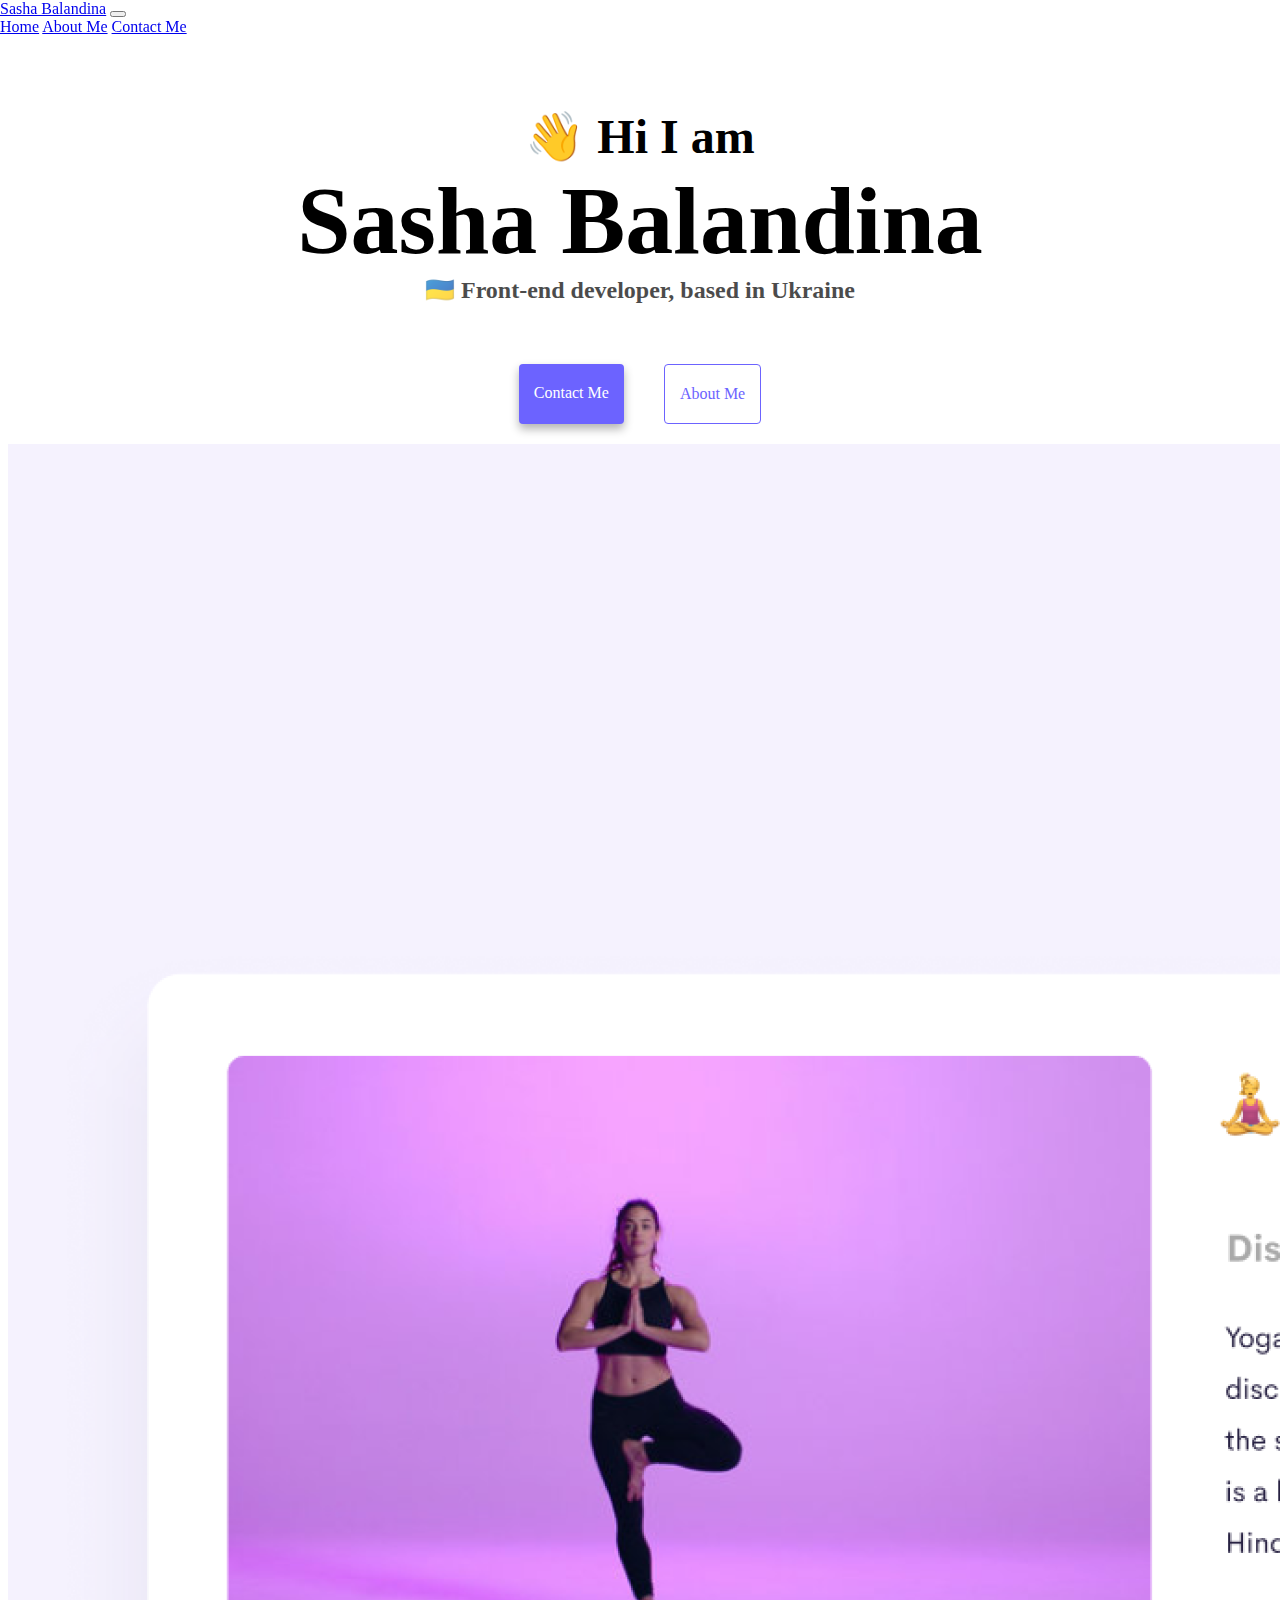
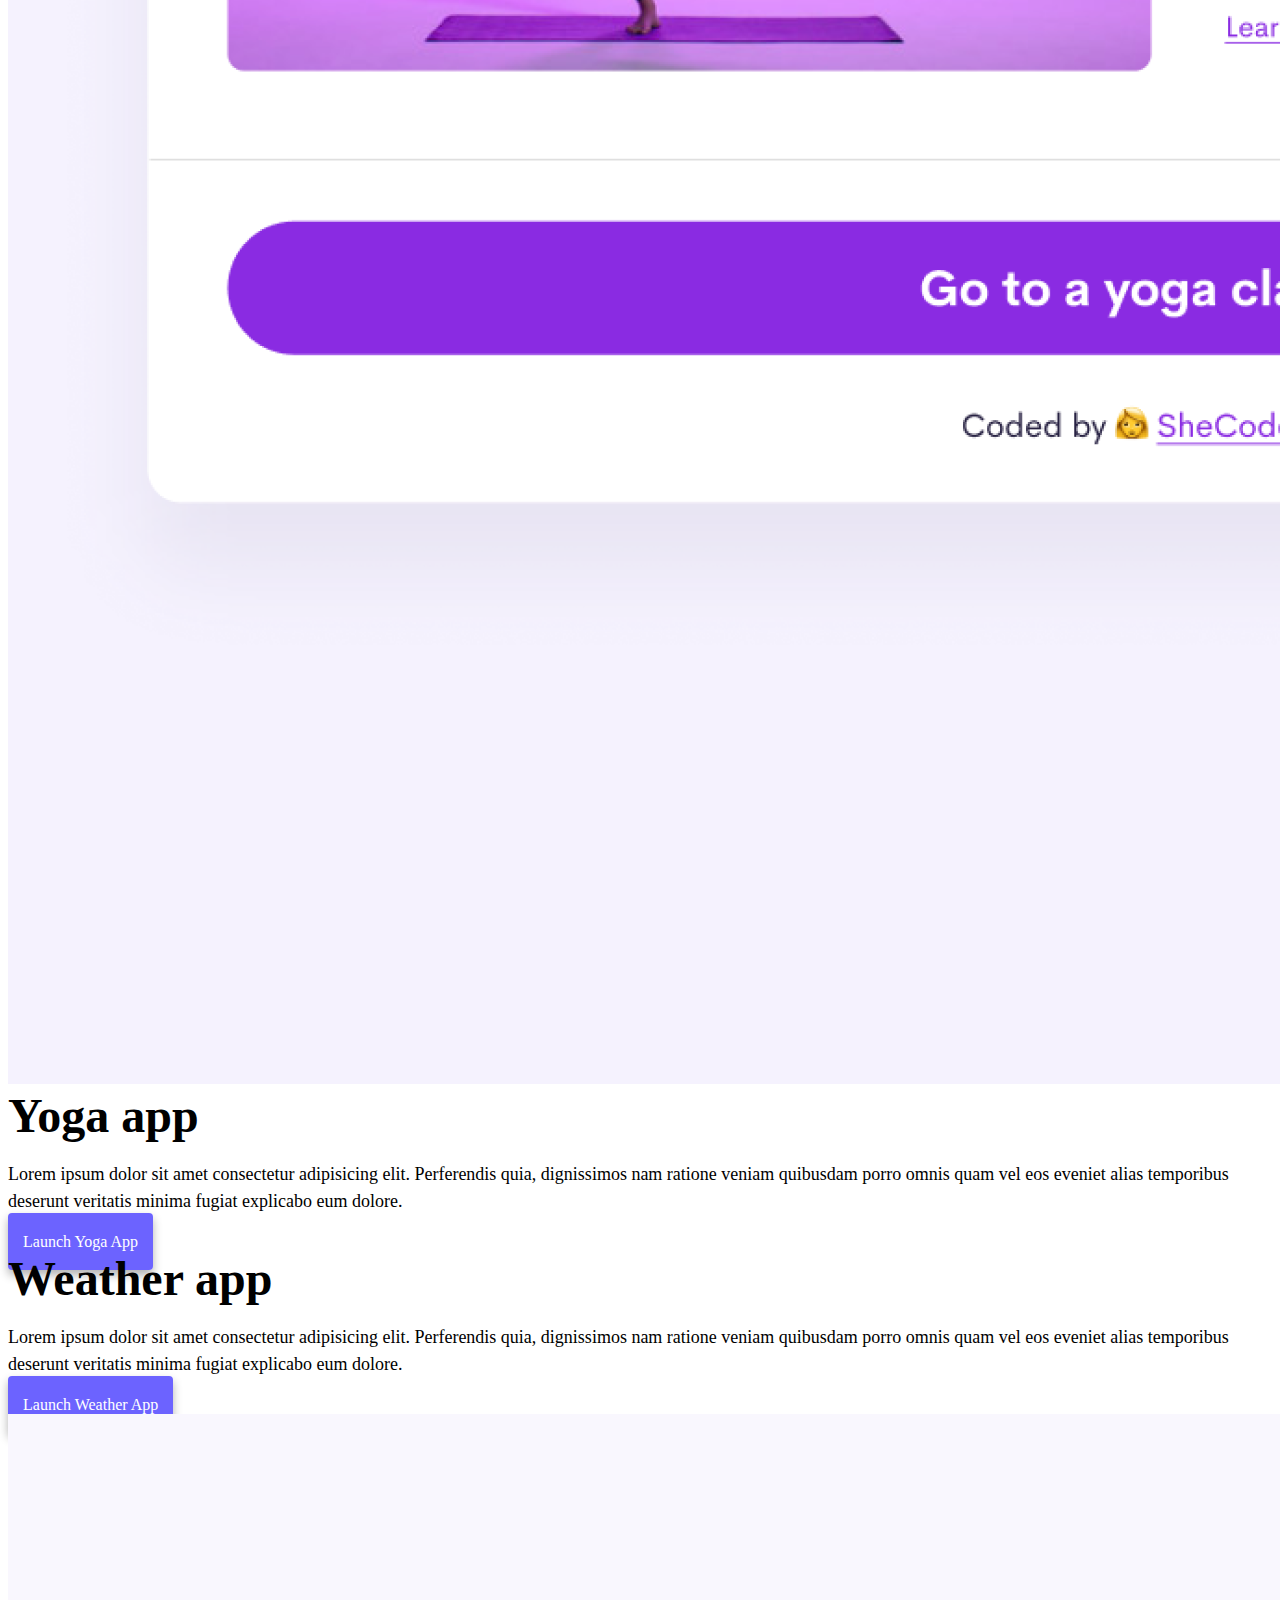
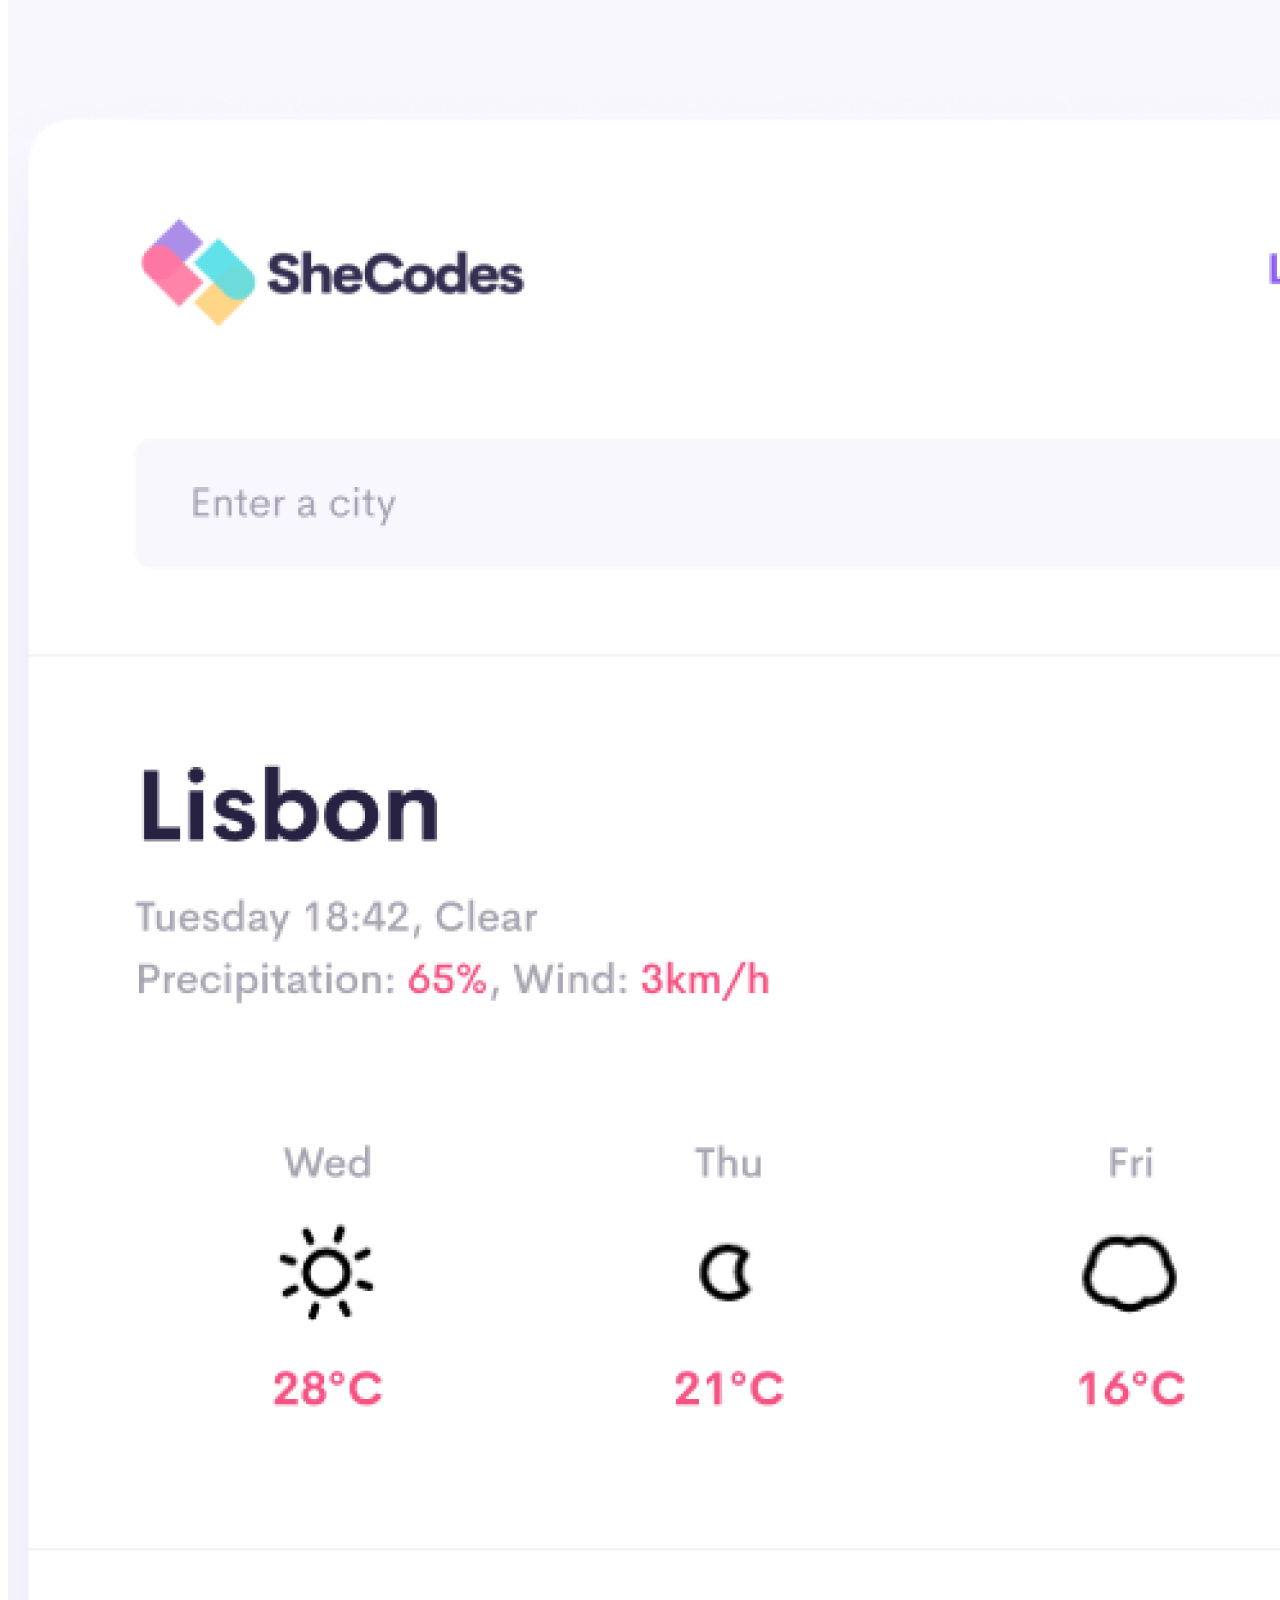
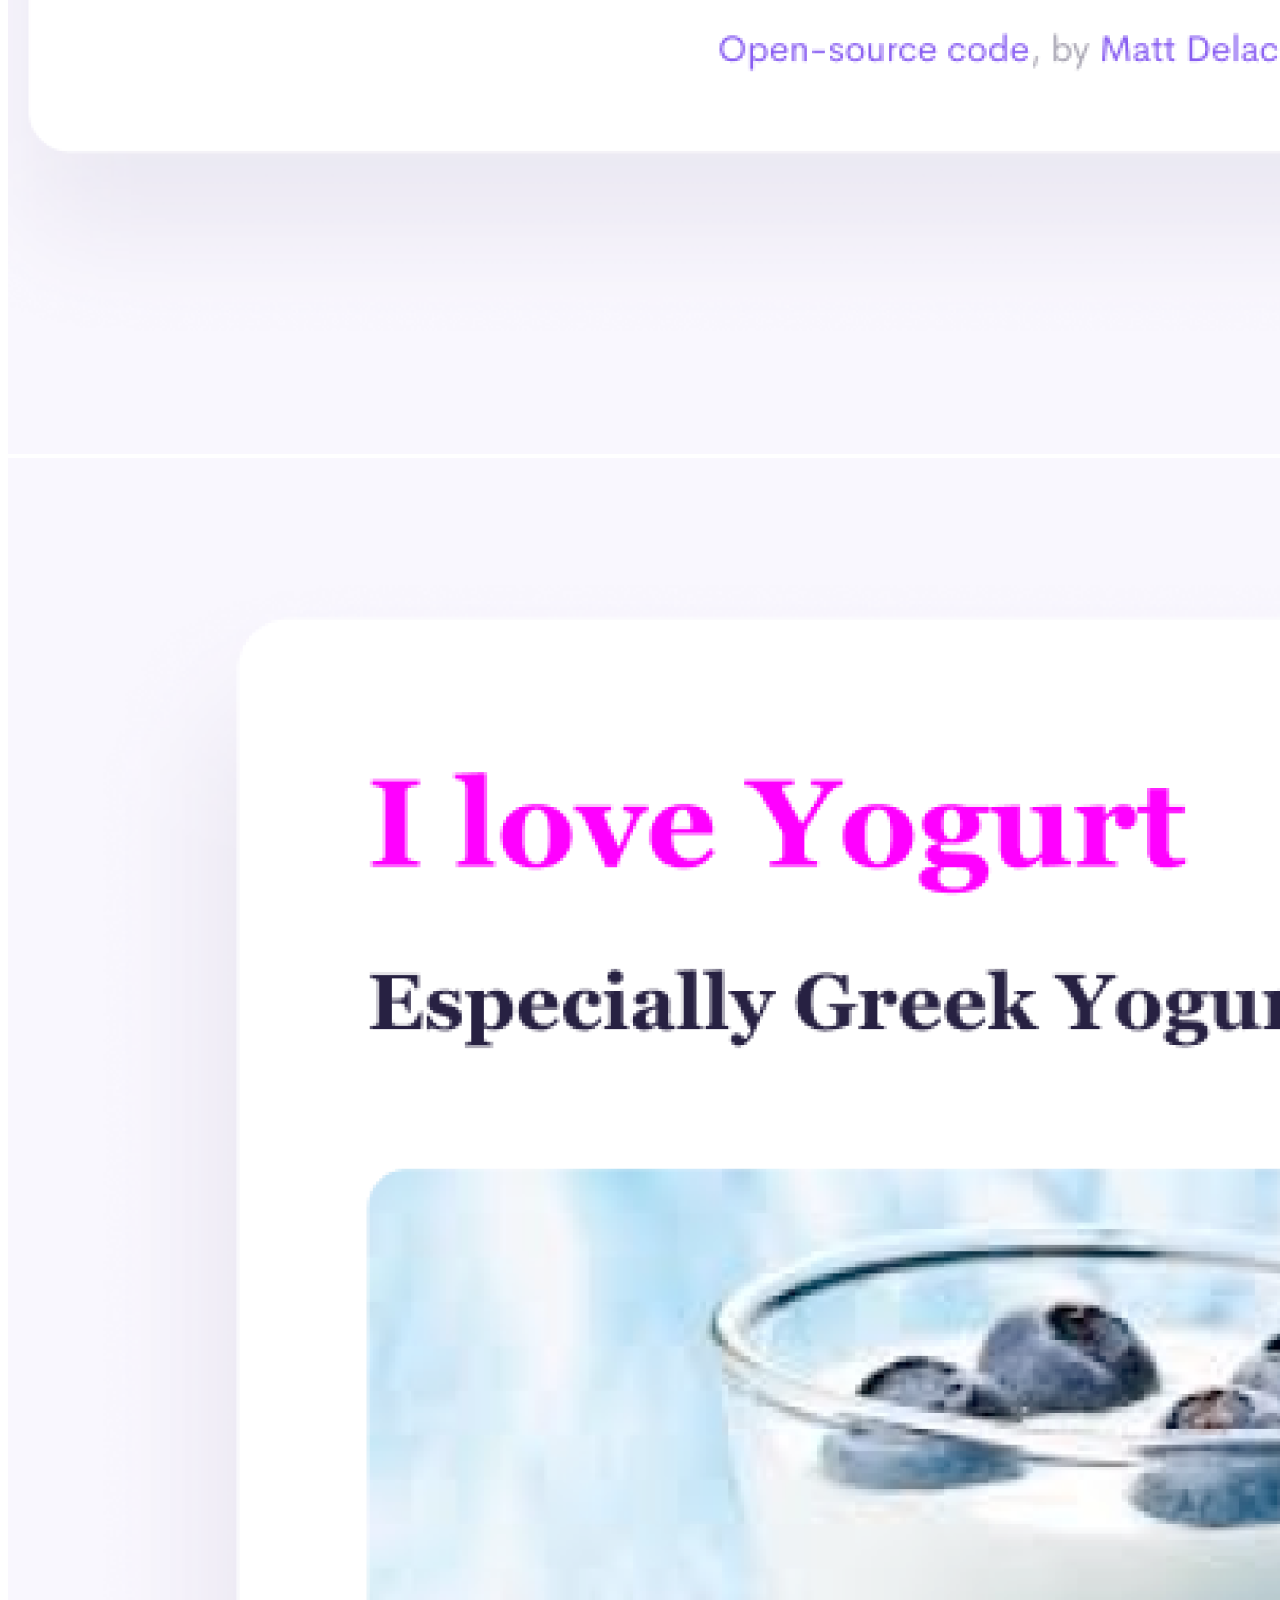
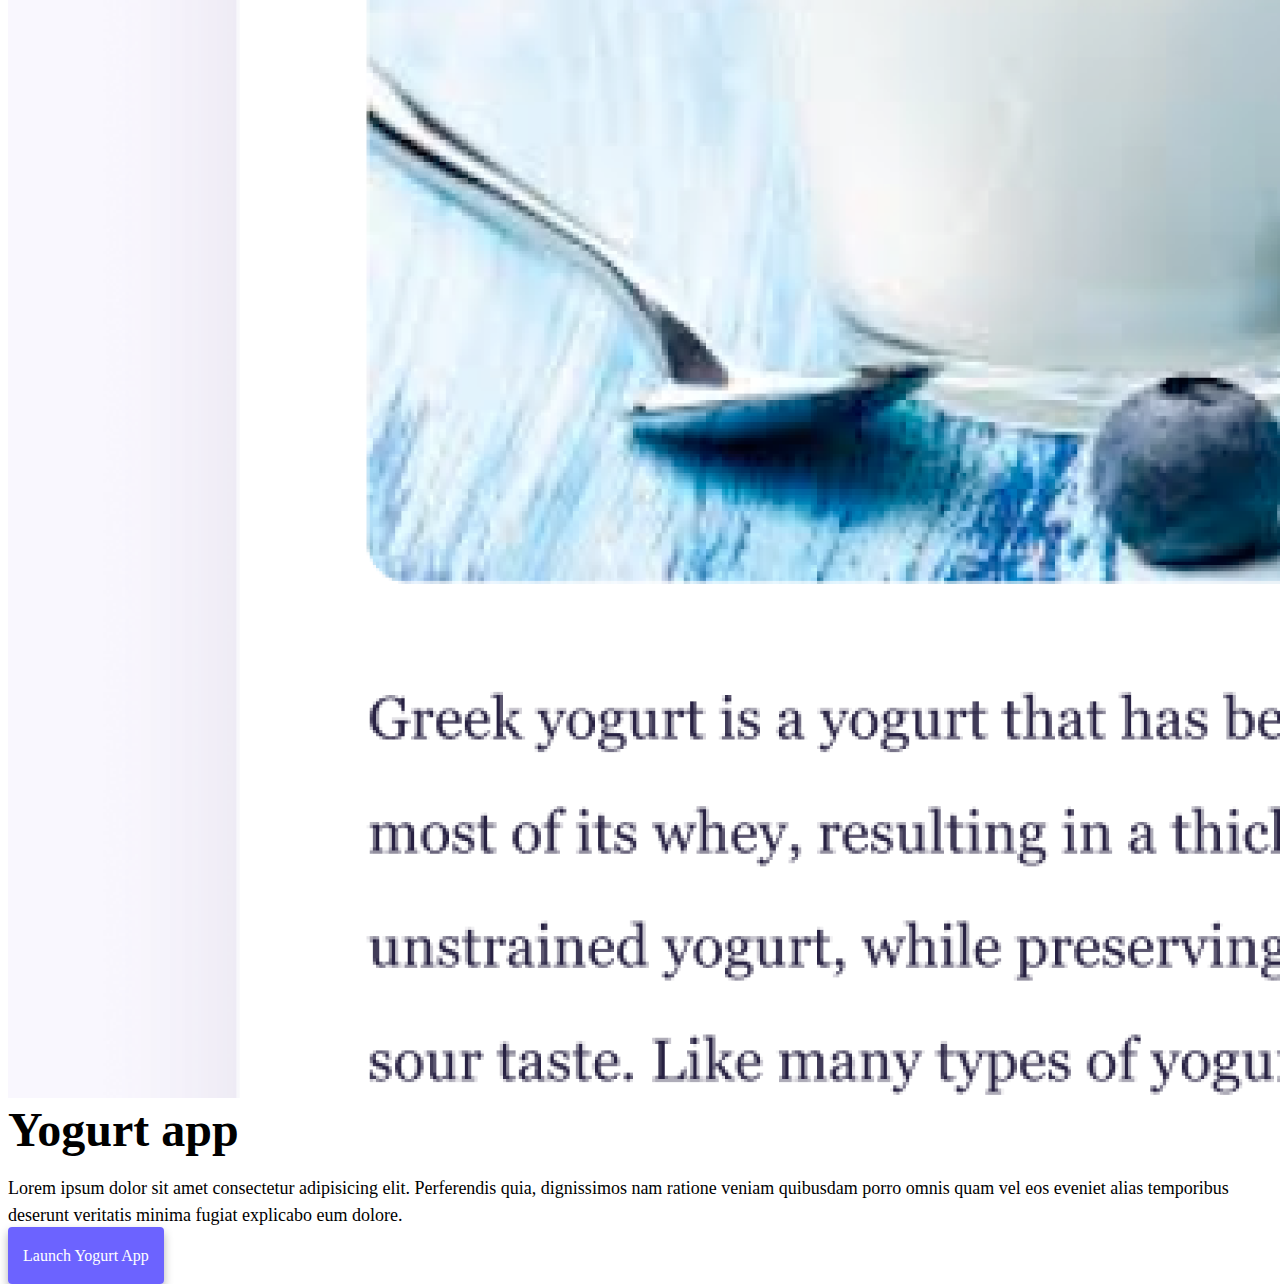
<file: index.html>
<!DOCTYPE html>
<html lang="en">
  <head>
    <meta charset="UTF-8" />
    <meta http-equiv="X-UA-Compatible" content="IE=edge" />
    <meta name="viewport" content="width=device-width, initial-scale=1.0" />
    <meta name="description" content="I am a Front-end Developer from Ukraine. I like creating modern, useful and pretty applications.">
    <title>Sasha Balandina: Front-end Developer from Ukraine</title>

    <link
      href="https://cdn.jsdelivr.net/npm/bootstrap@5.2.0/dist/css/bootstrap.min.css"
      rel="stylesheet"
      integrity="sha384-gH2yIJqKdNHPEq0n4Mqa/HGKIhSkIHeL5AyhkYV8i59U5AR6csBvApHHNl/vI1Bx"
      crossorigin="anonymous"
    />

    <script
      src="https://cdn.jsdelivr.net/npm/bootstrap@5.2.0/dist/js/bootstrap.bundle.min.js"
      integrity="sha384-A3rJD856KowSb7dwlZdYEkO39Gagi7vIsF0jrRAoQmDKKtQBHUuLZ9AsSv4jD4Xa"
      crossorigin="anonymous"
    ></script>
    <link rel="stylesheet" href="/style.css" />
  </head>
  <body>
      <nav class="navbar navbar-expand-lg bg-light fixed">
          <div class="container-fluid">
            <a class="navbar-brand" href="/">Sasha Balandina</a>
            <button
              class="navbar-toggler"
              type="button"
              data-bs-toggle="collapse"
              data-bs-target="#navbarNavAltMarkup"
              aria-controls="navbarNavAltMarkup"
              aria-expanded="false"
              aria-label="Toggle navigation"
            >
              <span class="navbar-toggler-icon"></span>
            </button>
            <div class="collapse navbar-collapse" id="navbarNavAltMarkup">
              <div class="navbar-nav">
                <a class="nav-link active" aria-current="page" href="/"
                  >Home</a
                >
                <a class="nav-link" href="/about.html">About Me</a>
                <a class="nav-link" href="/about.html#contact">Contact Me</a>
              </div>
            </div>
          </div>
        </nav>
    <div class="container relative">
      <h2 class="text-center mt-5">👋 Hi I am</h2>
      <h1 class="text-center">Sasha Balandina</h1>
      <h3 class="text-center">🇺🇦 Front-end developer, based in Ukraine</h3>
      <div class="navigation-links">
        <a href="/about.html#contact" class="primary-link">Contact me</a>
        <a href="/about.html" class="about-link">About me</a>
      </div>
      <div class="row mt-5">
        <div class="col-md-6">
          <img src="/images/yoga.png" alt="Yoga Project" class="img-fluid rounded d-none d-sm-block" />
        </div>
        <div class="col-md-6">
          <h2 class="mb-3">Yoga app</h2>
          <p>
            Lorem ipsum dolor sit amet consectetur adipisicing elit. Perferendis
            quia, dignissimos nam ratione veniam quibusdam porro omnis quam vel
            eos eveniet alias temporibus deserunt veritatis minima fugiat
            explicabo eum dolore.
          </p>
          <div class="mt-5">
            <a href="#" class="primary-link">Launch Yoga App</a>
          </div>
        </div>
      </div>
      <div class="row mt-5">
        <div class="col-md-6">
          <h2 class="mb-3">Weather app</h2>
          <p>
            Lorem ipsum dolor sit amet consectetur adipisicing elit. Perferendis
            quia, dignissimos nam ratione veniam quibusdam porro omnis quam vel
            eos eveniet alias temporibus deserunt veritatis minima fugiat
            explicabo eum dolore.
          </p>
          <div class="mt-5">
            <a href="#" class="primary-link">Launch Weather App</a>
          </div>
        </div>
        <div class="col-md-6">
          <img src="/images/weather.png" alt="Weather App Project" class="img-fluid rounded d-none d-sm-block" />
        </div>
      </div>
      <div class="row mt-5 mb-5">
          <div class="col-md-6">
           <img src="/images/yogurt.png" alt="Yoghurt Landing Page" class="img-fluid rounded d-none d-sm-block">
          </div>
          <div class="col-md-6 ">
            <h2 class="mb-3">Yogurt app</h2>
            <p>
              Lorem ipsum dolor sit amet consectetur adipisicing elit. Perferendis
              quia, dignissimos nam ratione veniam quibusdam porro omnis quam vel
              eos eveniet alias temporibus deserunt veritatis minima fugiat
              explicabo eum dolore.
            </p>
            <div class="mt-5 pb-5">
              <a href="#" class="primary-link">Launch Yogurt App</a>
            </div>
          </div>
        </div>
    </div>
  </body>
</html>
</file>
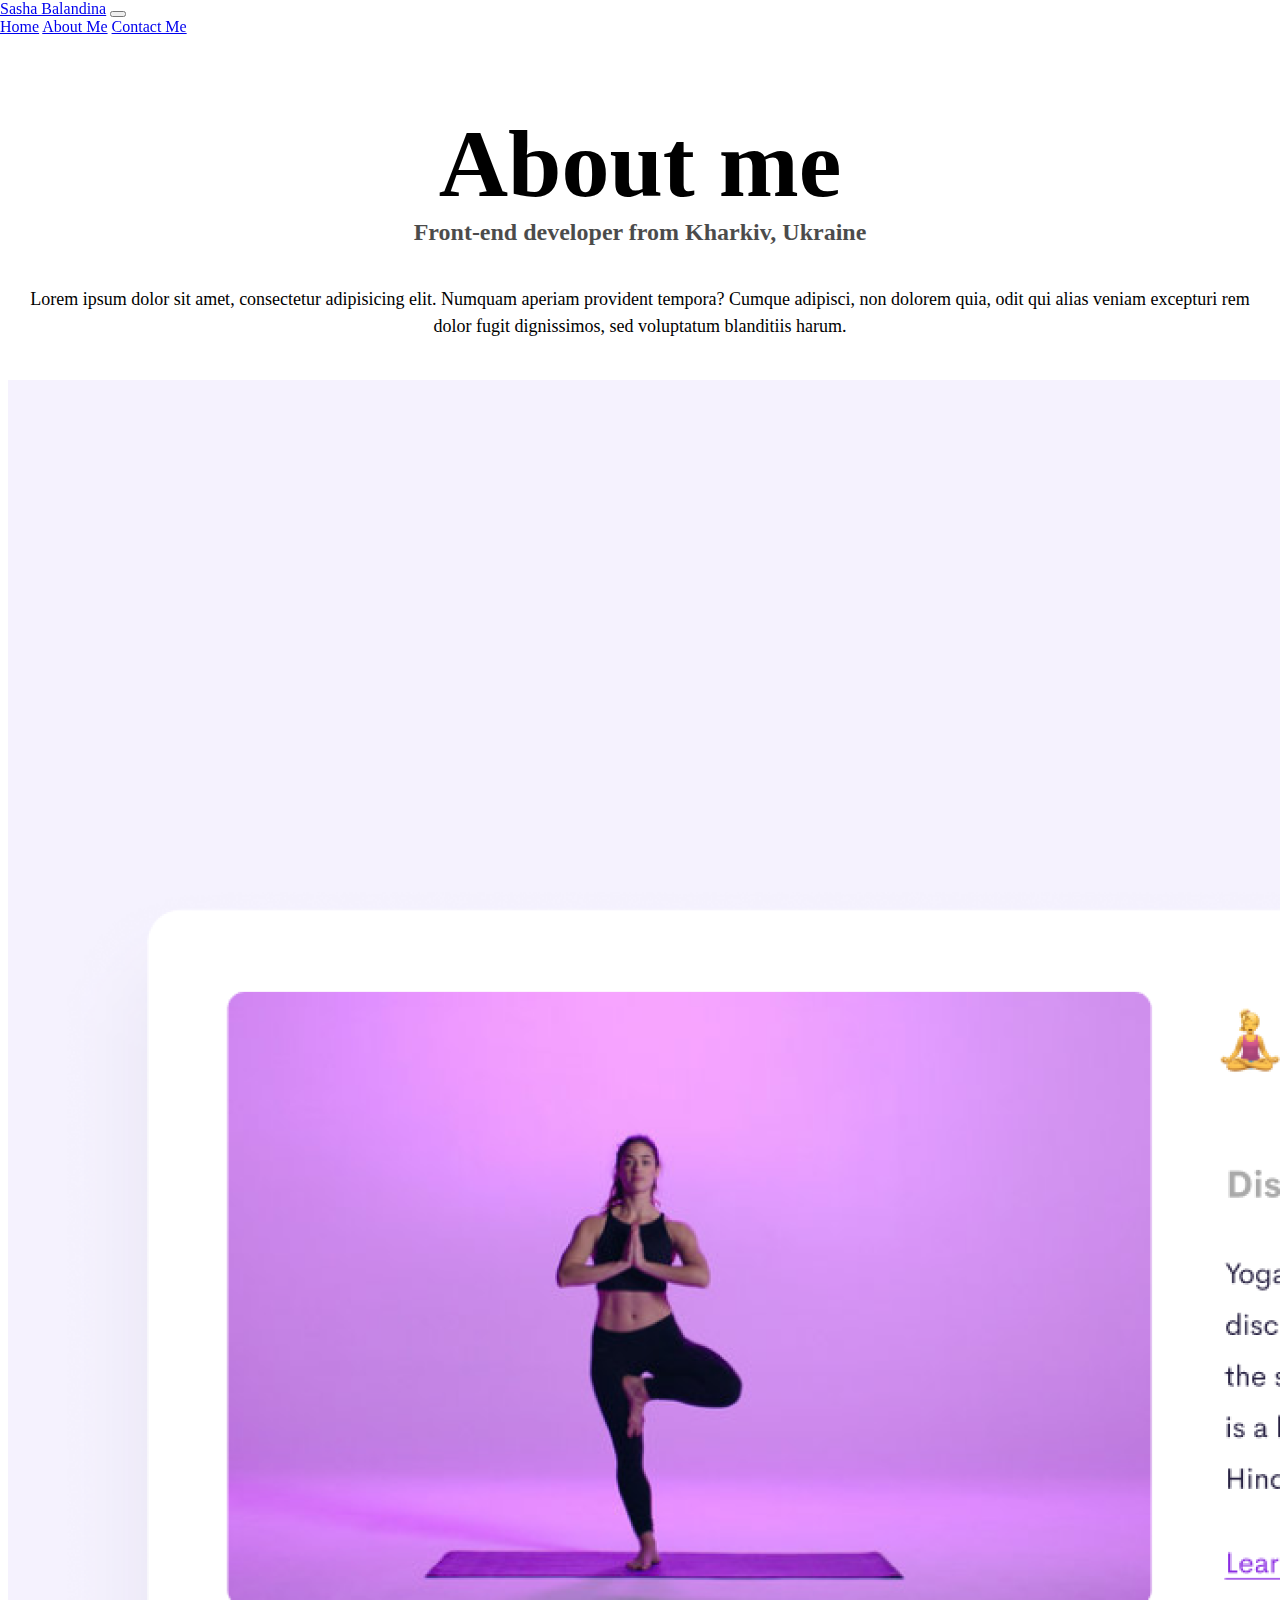
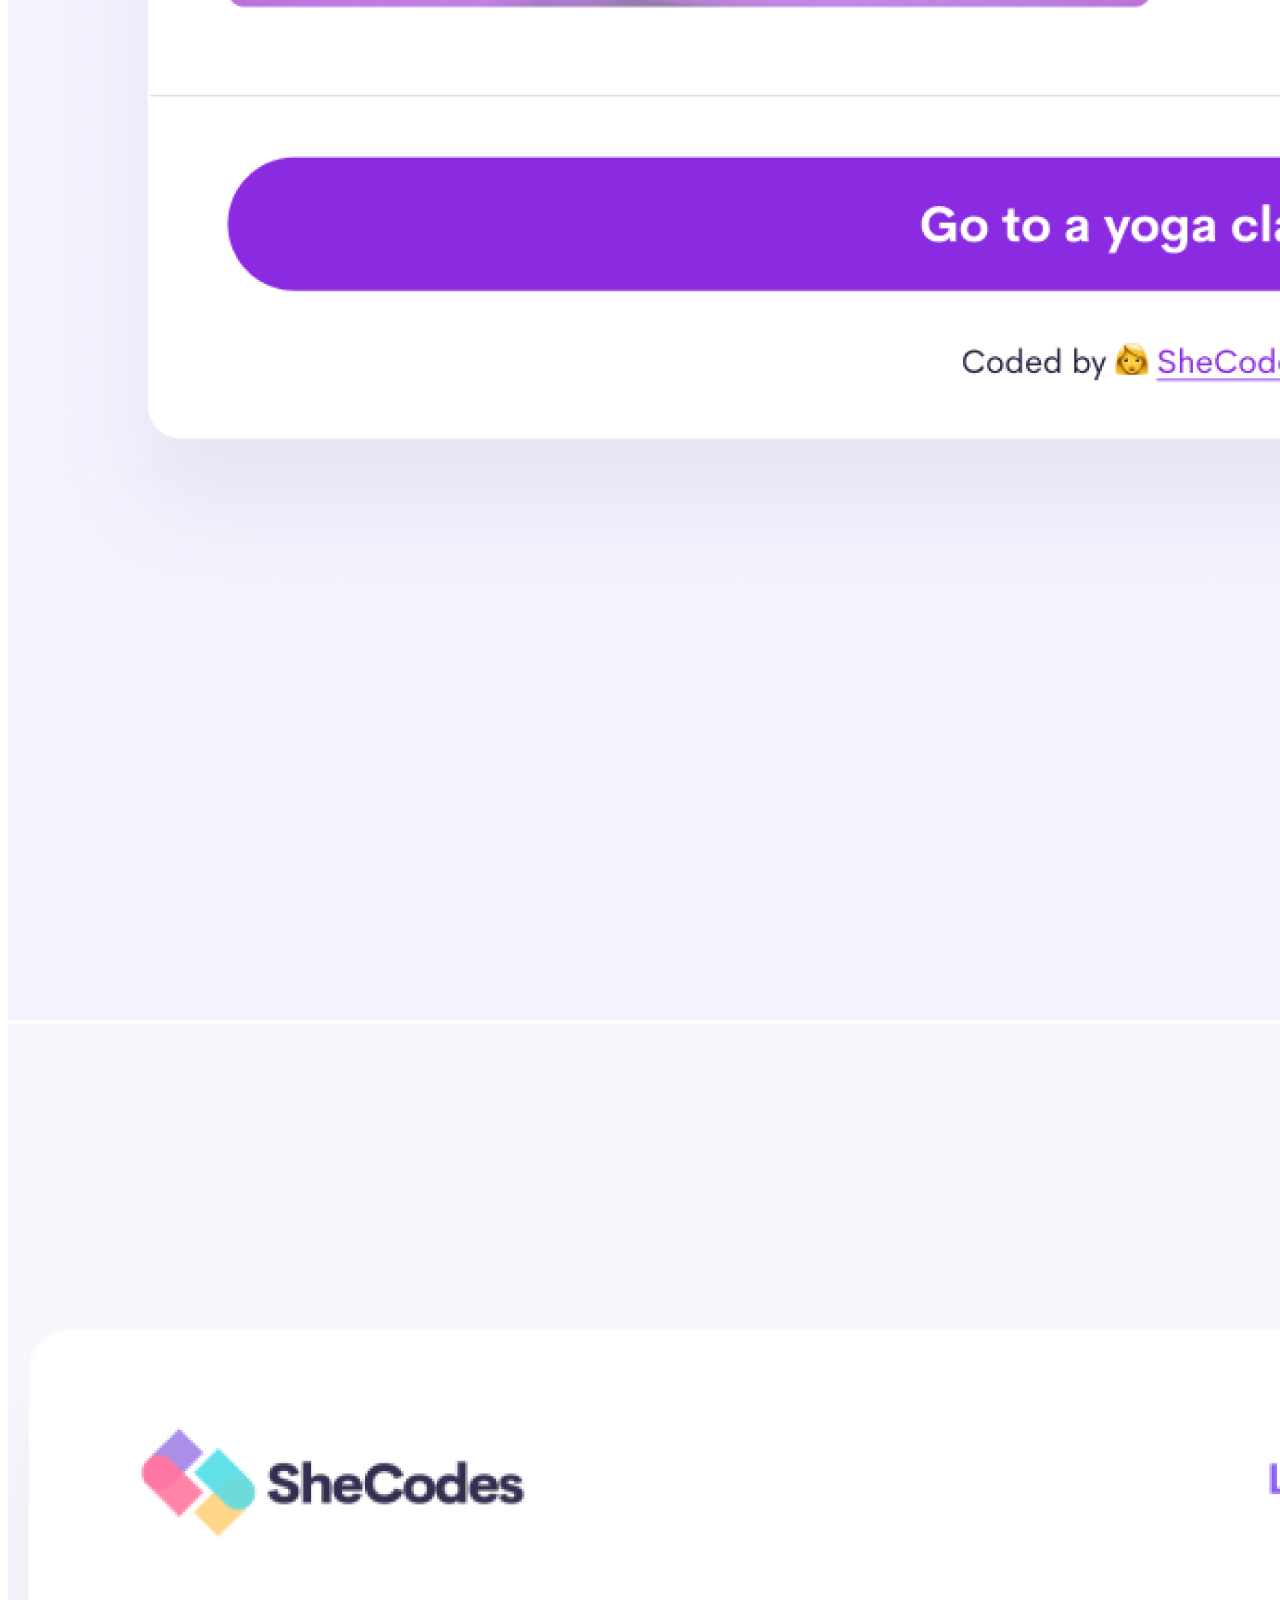
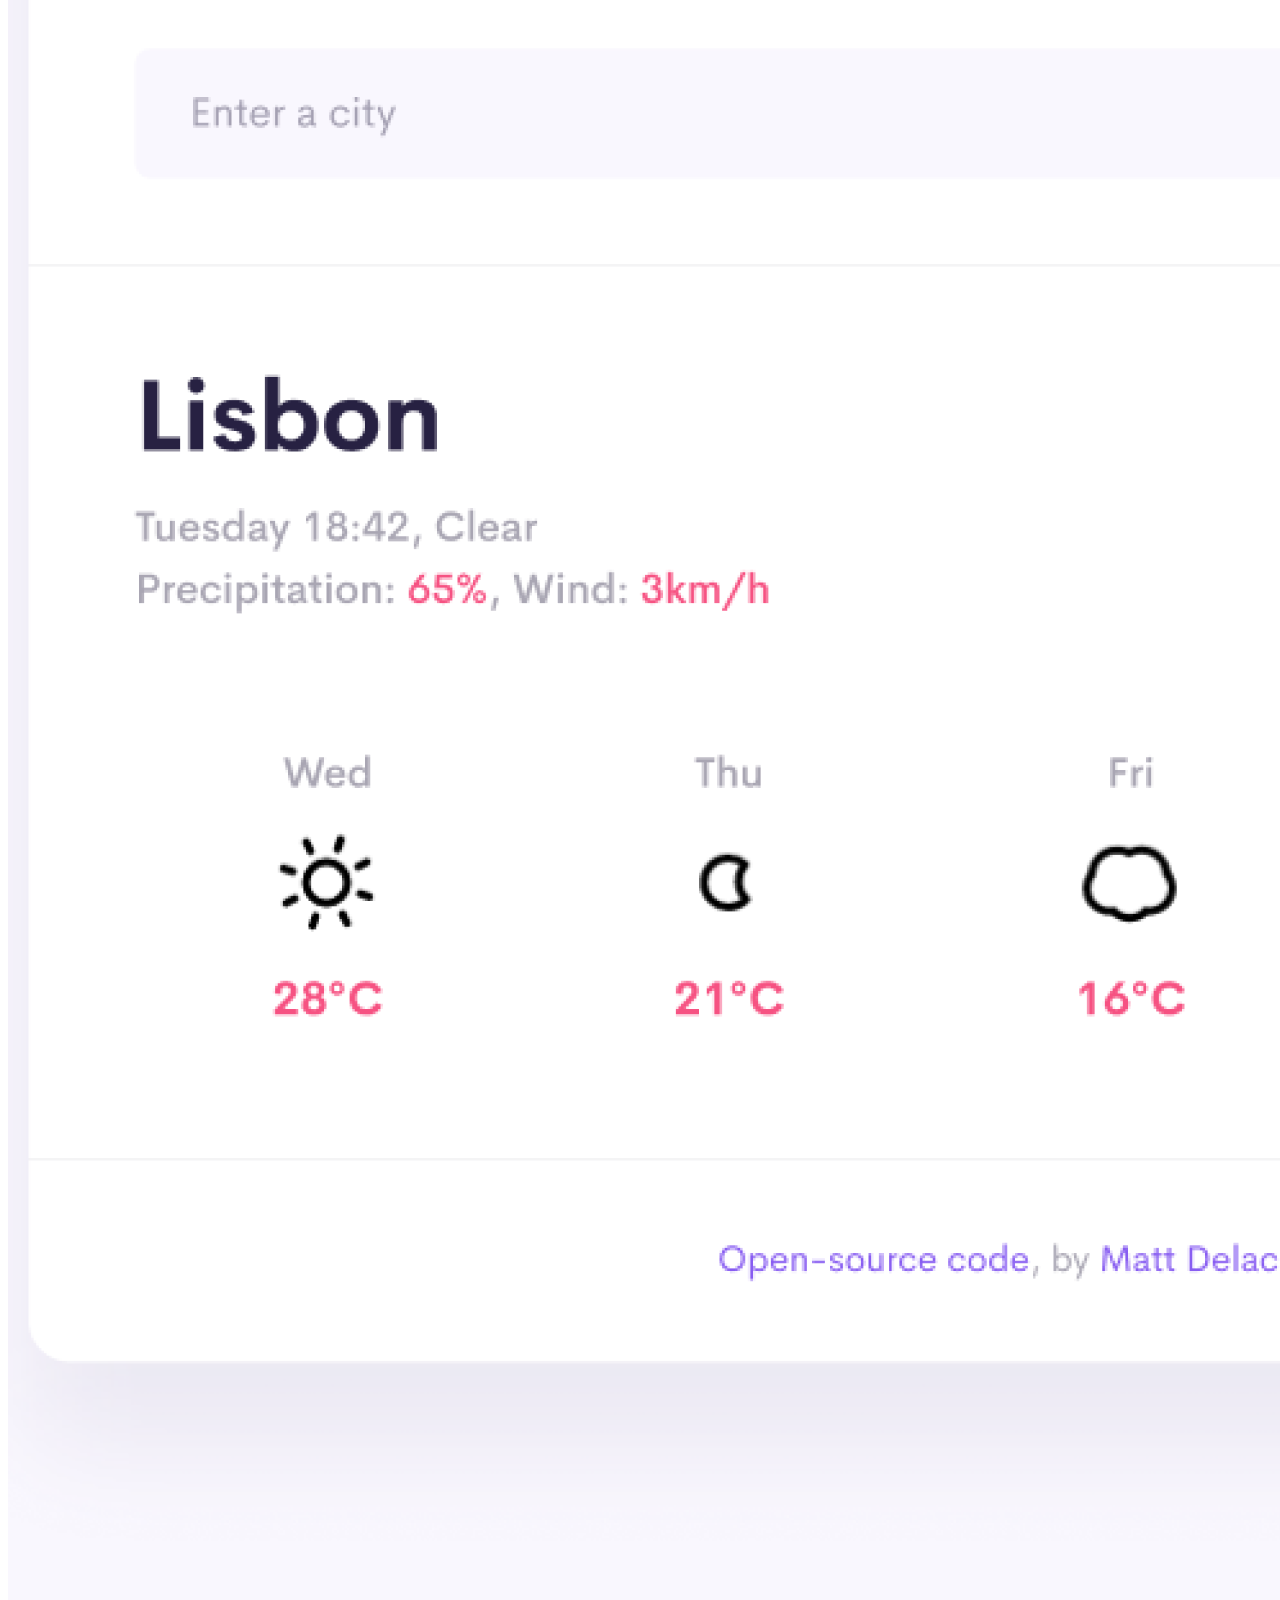
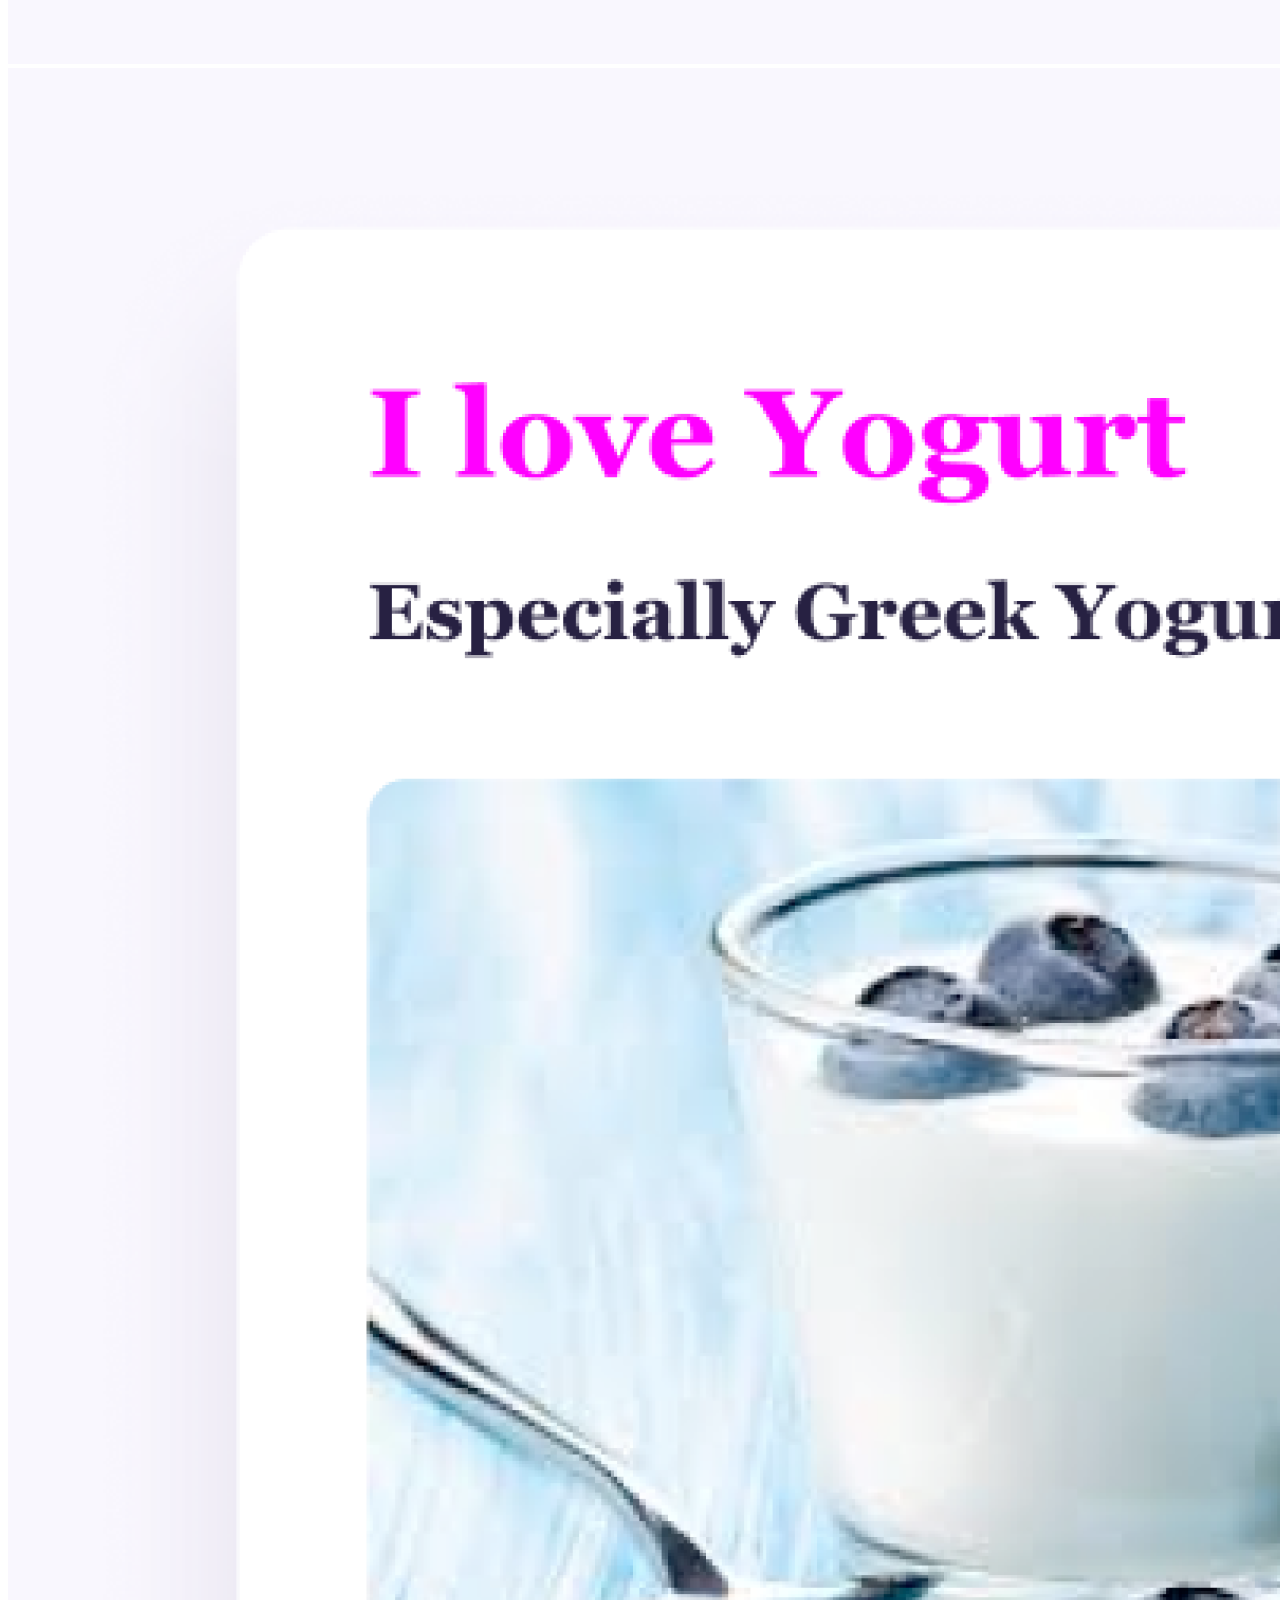
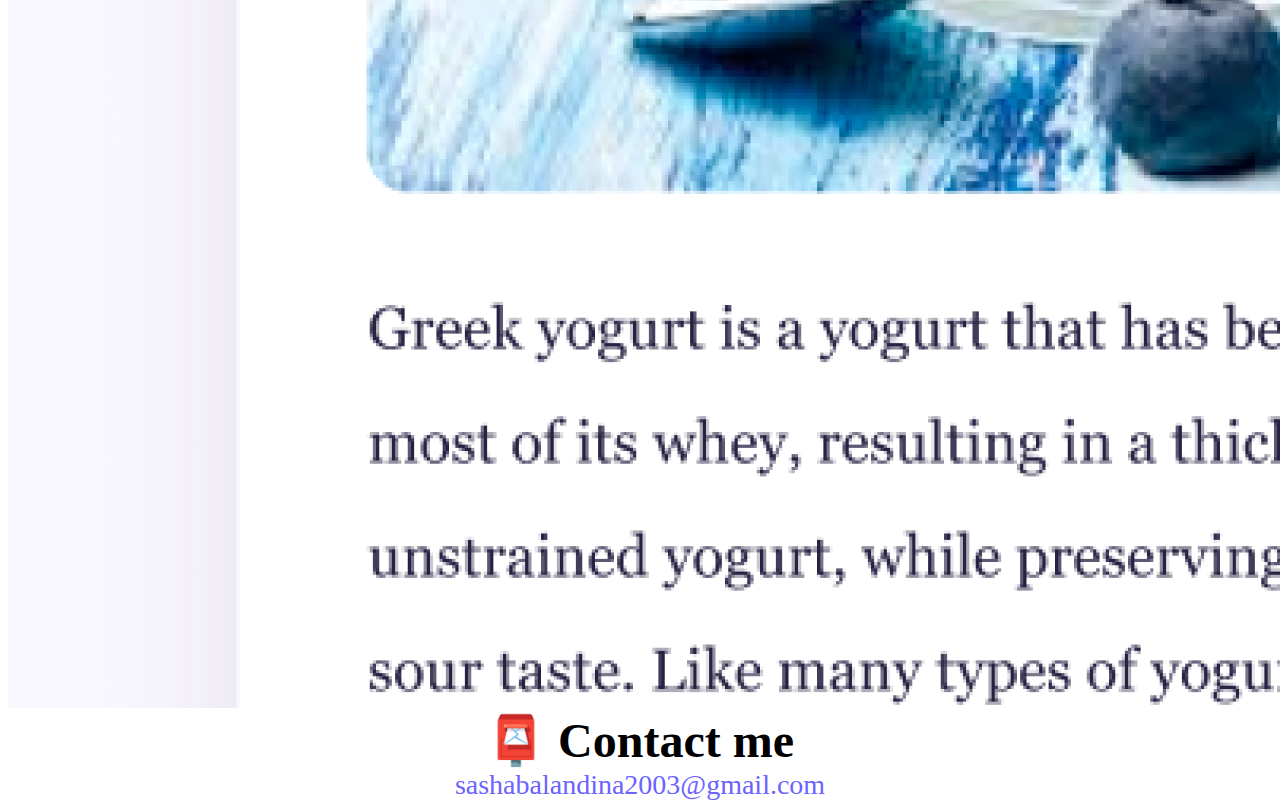
<file: about.html>
<!DOCTYPE html>
<html lang="en">
  <head>
    <meta charset="UTF-8" />
    <meta http-equiv="X-UA-Compatible" content="IE=edge" />
    <meta name="viewport" content="width=device-width, initial-scale=1.0" />
    <meta name="description" content="I am a Front-end Developer from Ukraine. I like creating modern, useful and pretty applications.">

    <link
      href="https://cdn.jsdelivr.net/npm/bootstrap@5.2.0/dist/css/bootstrap.min.css"
      rel="stylesheet"
      integrity="sha384-gH2yIJqKdNHPEq0n4Mqa/HGKIhSkIHeL5AyhkYV8i59U5AR6csBvApHHNl/vI1Bx"
      crossorigin="anonymous"
    />

    <script
      src="https://cdn.jsdelivr.net/npm/bootstrap@5.2.0/dist/js/bootstrap.bundle.min.js"
      integrity="sha384-A3rJD856KowSb7dwlZdYEkO39Gagi7vIsF0jrRAoQmDKKtQBHUuLZ9AsSv4jD4Xa"
      crossorigin="anonymous"
    ></script>
    <link rel="stylesheet" href="style.css" />
    <title>Sasha Balandina: About me</title>
  </head>
  <body>
    <nav class="navbar navbar-expand-lg bg-light fixed">
      <div class="container-fluid">
        <a class="navbar-brand" href="/">Sasha Balandina</a>
        <button
          class="navbar-toggler"
          type="button"
          data-bs-toggle="collapse"
          data-bs-target="#navbarNavAltMarkup"
          aria-controls="navbarNavAltMarkup"
          aria-expanded="false"
          aria-label="Toggle navigation"
        >
          <span class="navbar-toggler-icon"></span>
        </button>
        <div class="collapse navbar-collapse" id="navbarNavAltMarkup">
          <div class="navbar-nav">
            <a class="nav-link" aria-current="page" href="/">Home</a>
            <a class="nav-link active" href="/about.html">About Me</a>
            <a class="nav-link" href="/about.html#contact">Contact Me</a>
          </div>
        </div>
      </div>
    </nav>
    <div class="container relative">
      <h1 class="text-center mt-5">About me</h1>
      <h3 class="text-center">Front-end developer from Kharkiv, Ukraine</h3>
      <div class="about-paragraphs">
        <p class="text-center">
          Lorem ipsum dolor sit amet, consectetur adipisicing elit. Numquam
          aperiam provident tempora? Cumque adipisci, non dolorem quia, odit qui
          alias veniam excepturi rem dolor fugit dignissimos, sed voluptatum
          blanditiis harum.
        </p>
      </div>
      <div class="row">
        <div class="col-sm-4">
          <img src="/images/yoga.png" alt="Yoga project" class="img-fluid mb-4 rounded" />
        </div>
        <div class="col-sm-4">
          <img src="/images/weather.png" alt="Weather Application project" class="img-fluid mb-4 rounded" />
        </div>
        <div class="col-sm-4">
          <img src="/images/yogurt.png" alt="Yoghurt Landing Page" class="img-fluid mb-4 rounded" />
        </div>
      </div>
      <div id="contact" class="text-center mt-5 pb-5">
        <h2>📮 Contact me</h2>
        <a href="mailto:sashabalandina2003@gmail.com" class="email-link">
          sashabalandina2003@gmail.com
        </a>
      </div>
    </div>
  </body>
</html>
</file>
<file: style.css>
:root {
  --primary-color: #6c63ff;
  --secondary-color: #f5f2fe;
  --box-shadow: 0 5px 10px rgba(0, 0, 0, 0.3);
}

body{
  margin-bottom: 50px;
}

h1,
h2,
h3 {
  margin: 0;
}

h1 {
  font-size: 96px;
}

h2 {
  font-size: 48px;
}

h3 {
  font-size: 24px;
  opacity: 0.7;
}

p {
  border-radius: 4px;
  font-size: 18px;
  line-height: 1.5;
}

.navigation-links {
  display: flex;
  margin-top: 40px;
  justify-content: center;
}

.navigation-links a {
  margin: 20px;
  border-radius: 4px;
  padding: 20px 15px;
  text-decoration: none;
  text-transform: capitalize;
}

.primary-link {
  background: var(--primary-color);
  box-shadow: var(--box-shadow);
  padding: 20px 15px;
  border-radius: 4px;
  text-decoration: none;
  text-transform: capitalize;
  color: white;
  transition: all 0.3s ease-in-out;
}

.primary-link:hover{
  color: white;
  opacity: 0.7;
}

.about-link {
  color: var(--primary-color);
  border: 1px solid var(--primary-color);
}

.homepage-link {
  color: var(--primary-color);
  text-align: center;
  display: block;
}

.about-paragraphs {
  display: flex;
  margin: 30px 0;
}

.about-paragraphs p {
  margin: 10px;
}

.email-link {
  display: flex;
  justify-content: center;
  color: var(--primary-color);
  font-size: 28px;
  text-decoration: none;
}

.email-link:hover {
  text-decoration: underline;
}

.bg-grey {
  background: var(--secondary-color);
}

.text-center {
  text-align: center;
}

.fixed {
  position: fixed;
  top: 0;
  right: 0;
  left: 0;
  z-index: 5;
}

.relative {
  position: relative;
  top: 100px;
}

@media(max-width: 576px){
  h1{
    font-size: 48px;
  }

  h2{
    text-align: center;
    font-size: 32px;
  }
  p{
    text-align: center;
  }
  .primary-link{
    display: block;
    text-align: center;
    margin: 0, 25px;
  }
}
</file>
